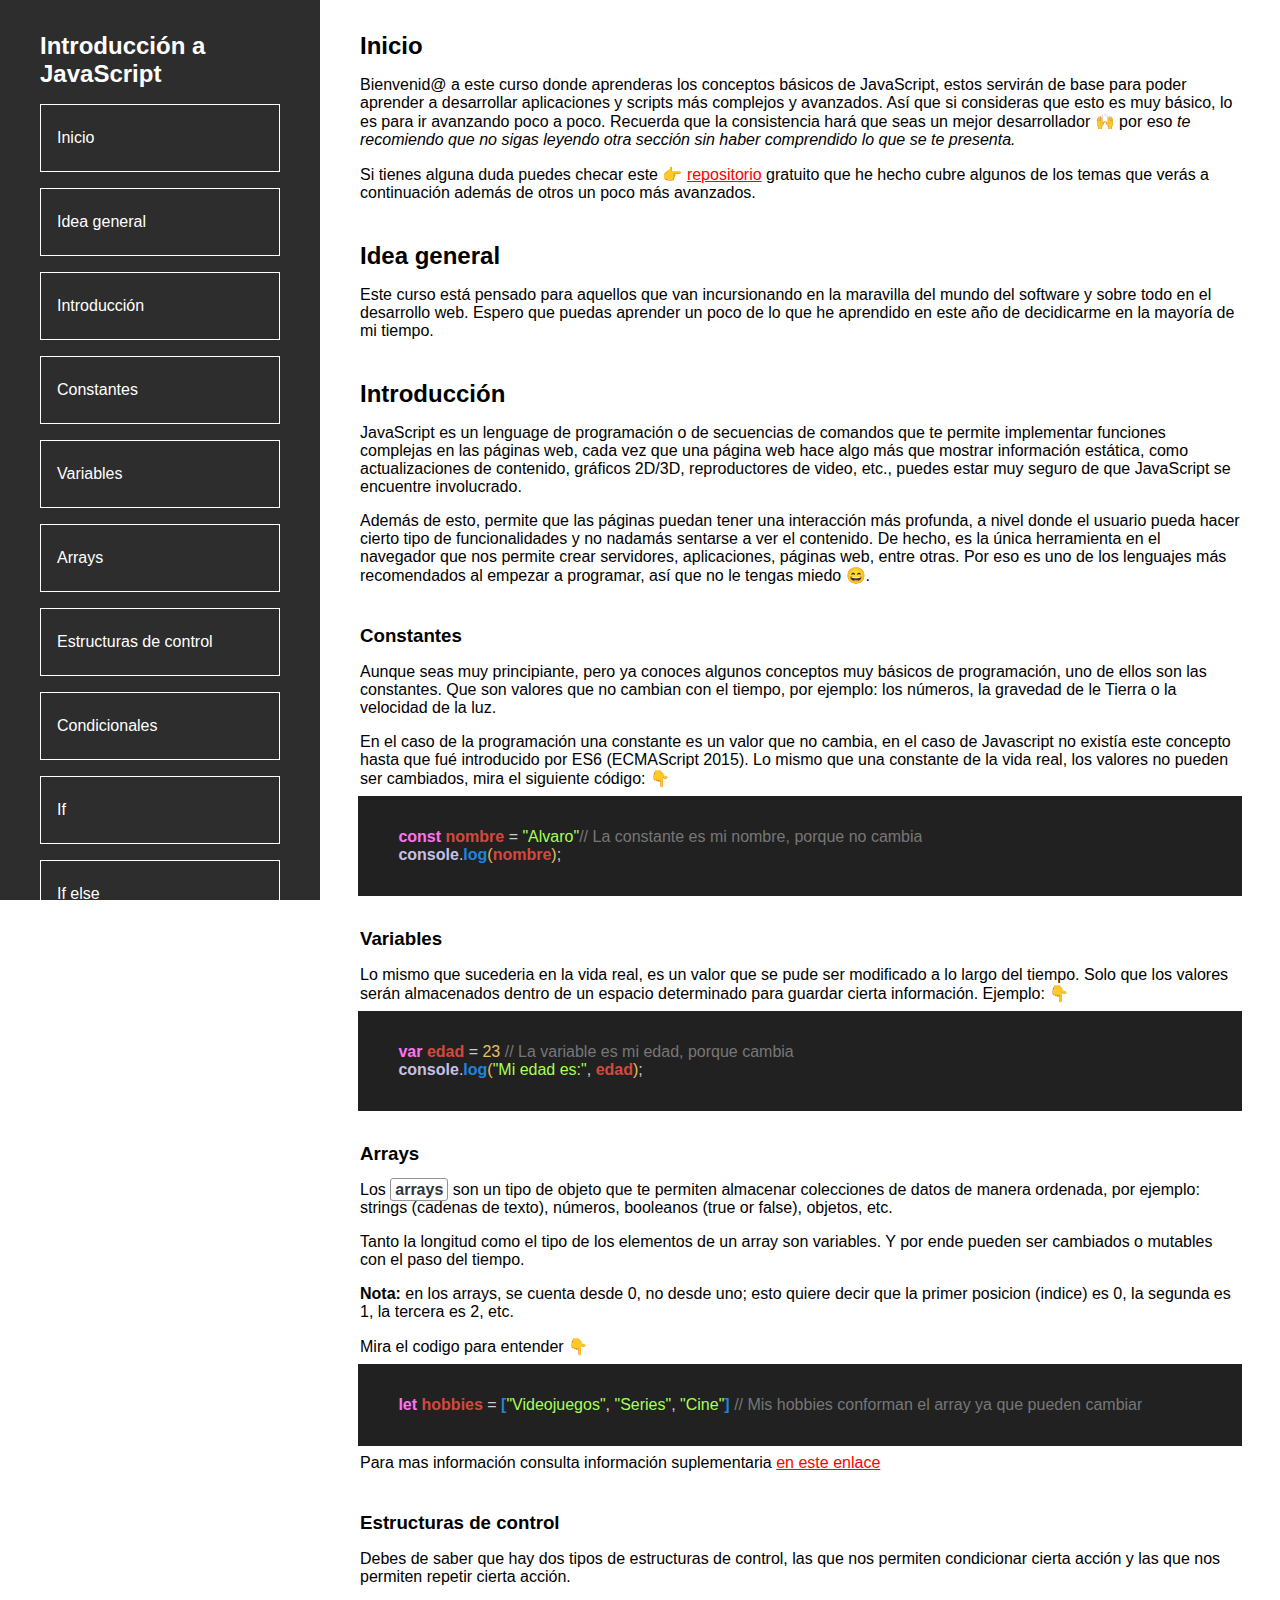
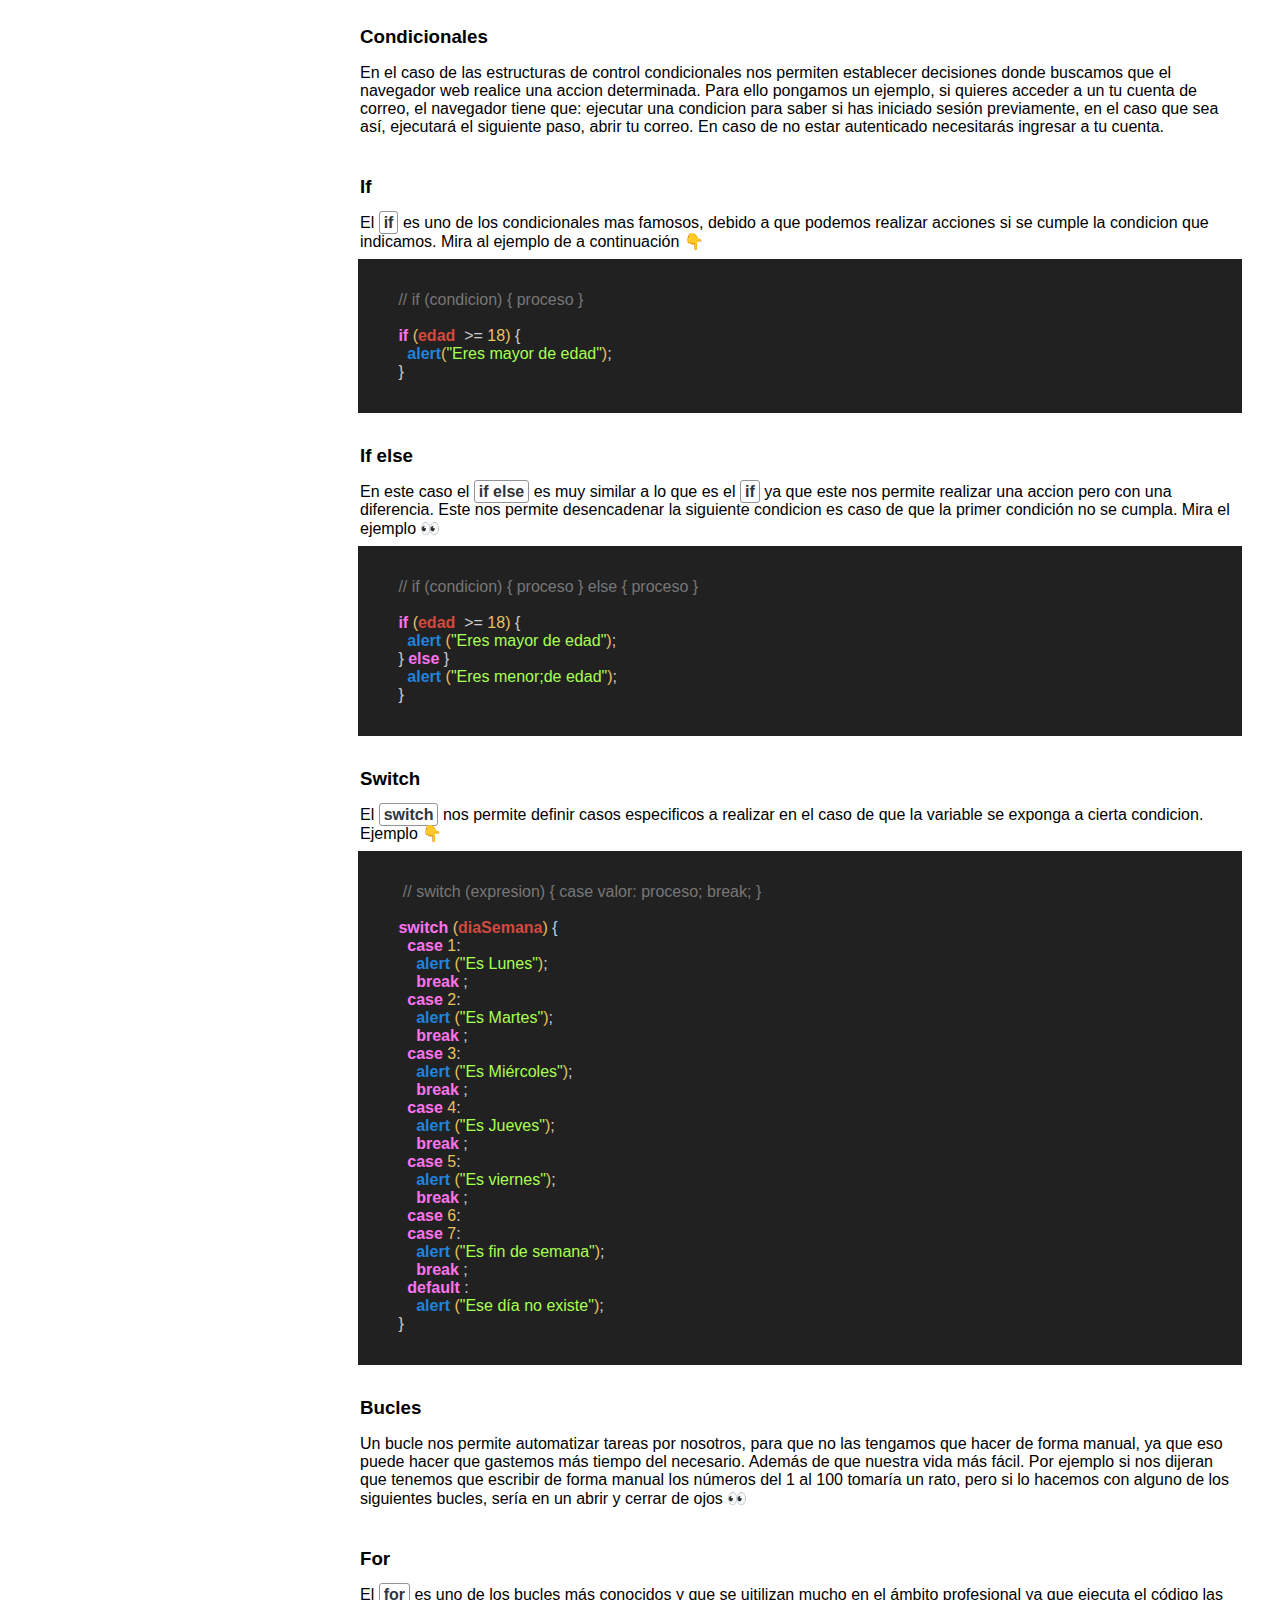
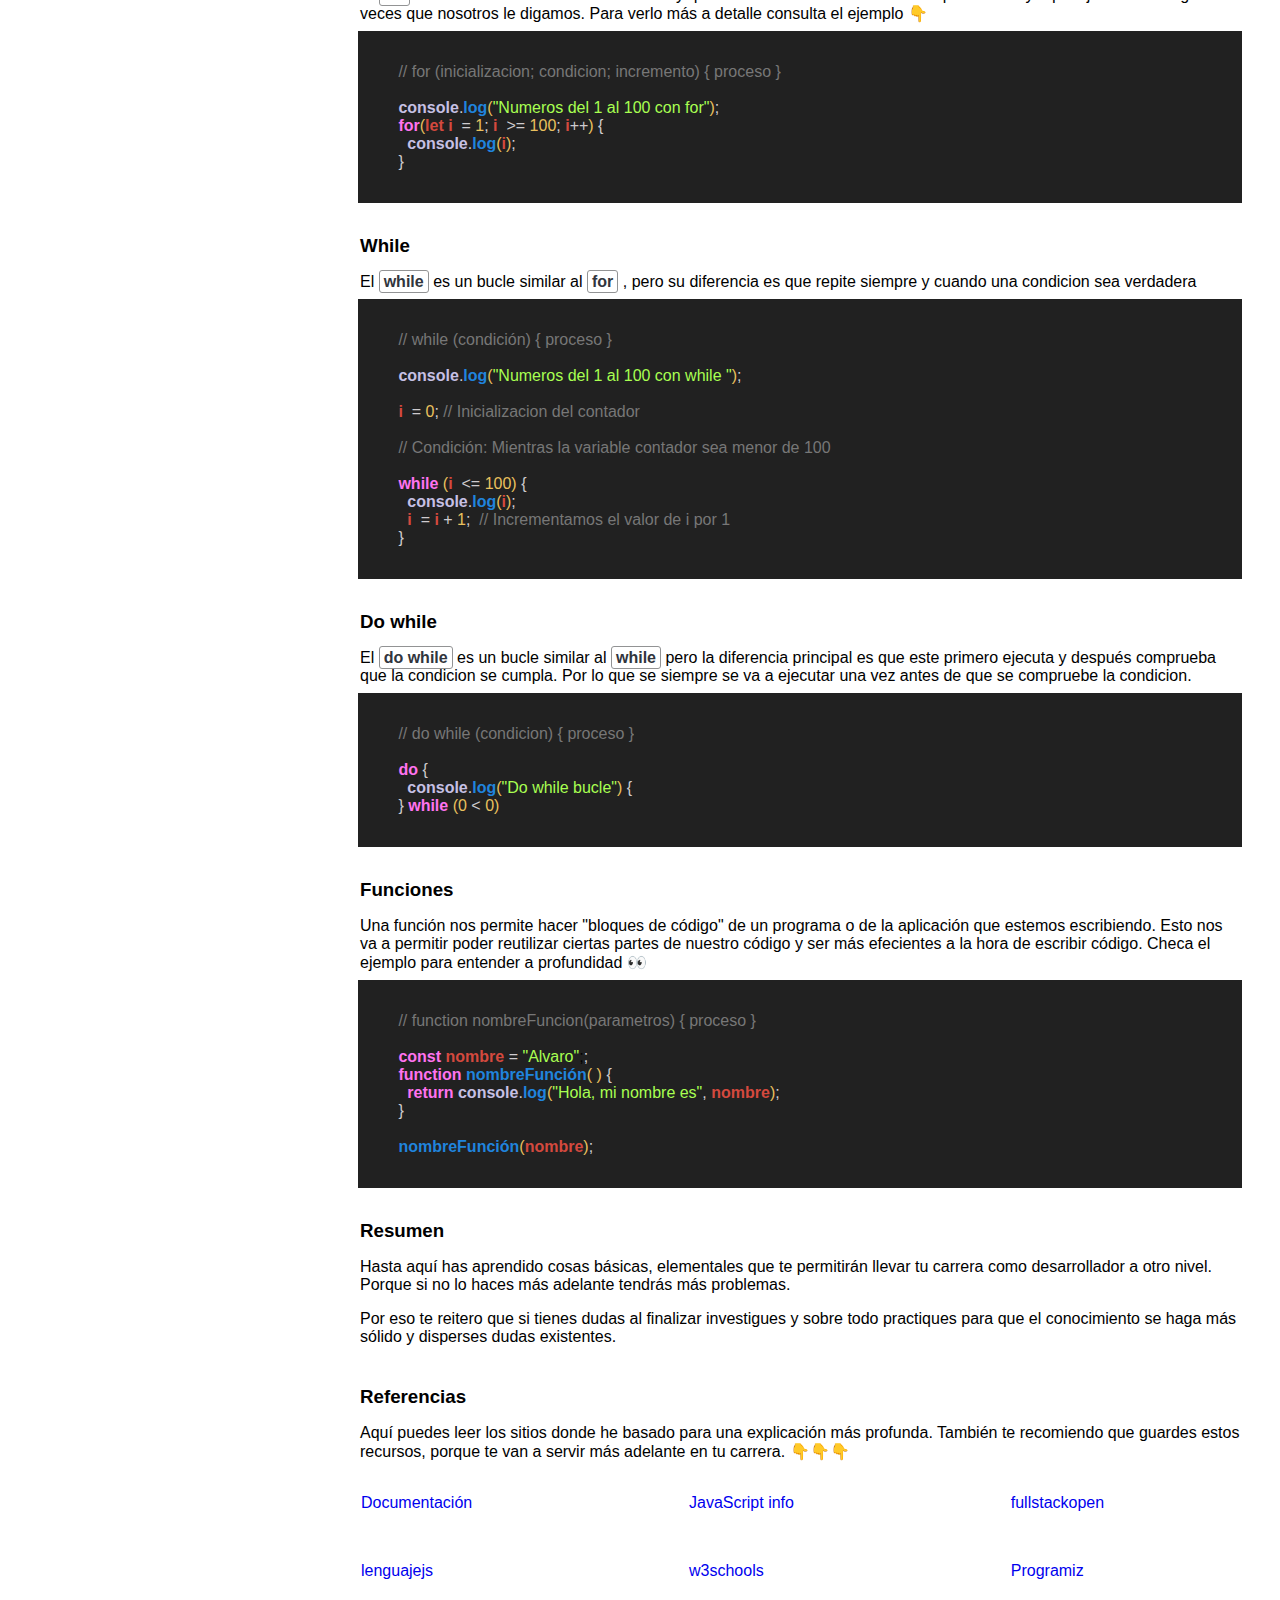
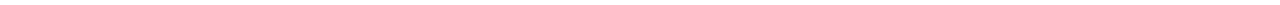
<file: documentation-page/index.html>
<!DOCTYPE html>
<html lang="en">
  <head>
    <meta charset="UTF-8" />
    <meta name="viewport" content="width=device-width, initial-scale=1.0" />
    <link
      rel="icon"
      href="data:image/svg+xml,<svg xmlns=%22http://www.w3.org/2000/svg%22 viewBox=%220 0 100 100%22><text y=%22.9em%22 font-size=%2290%22>📃</text></svg>"
    />
    <link rel="stylesheet" href="./style.css" />
    <title>Documentation page</title>
  </head>
  <body>
    <nav id="navbar">
      <header><h2>Introducción a JavaScript</h2></header>
      <ul>
        <li><a class="nav-link" href="#Inicio">Inicio</a></li>
        <li><a class="nav-link" href="#Idea_general">Idea general</a></li>
        <li><a class="nav-link" href="#Introducción">Introducción</a></li>
        <li><a class="nav-link" href="#Constantes">Constantes</a></li>
        <li><a class="nav-link" href="#Variables">Variables</a></li>
        <li><a class="nav-link" href="#Arrays">Arrays</a></li>
        <li>
          <a class="nav-link" href="#Estructuras_de_control"
            >Estructuras de control</a
          >
        </li>
        <ul>
          <li><a class="nav-link" href="#Condicionales">Condicionales</a></li>
          <ul>
            <li><a class="nav-link" href="#If">If</a></li>
            <li><a class="nav-link" href="#If_else">If else</a></li>
            <li><a class="nav-link" href="#Switch">Switch</a></li>
          </ul>
          <li><a class="nav-link" href="#Bucles">Bucles</a></li>
          <ul>
            <li><a class="nav-link" href="#For">For</a></li>
            <li><a class="nav-link" href="#While">While</a></li>
            <li><a class="nav-link" href="#Do_while">Do while</a></li>
          </ul>
        </ul>
        <li><a class="nav-link" href="#Funciones">Funciones</a></li>
        <li><a class="nav-link" href="#Resumen">Resumen</a></li>
        <li><a class="nav-link" href="#Referencias">Referencias</a></li>
      </ul>
    </nav>
    <main id="main-doc">
      <section class="main-section" id="Inicio">
        <header><h2>Inicio</h2></header>
        <article>
          <p>
            Bienvenid@ a este curso donde aprenderas los conceptos básicos de
            JavaScript, estos servirán de base para poder aprender a desarrollar
            aplicaciones y scripts más complejos y avanzados. Así que si
            consideras que esto es muy básico, lo es para ir avanzando poco a
            poco. Recuerda que la consistencia hará que seas un mejor
            desarrollador 🙌 por eso
            <em
              >te recomiendo que no sigas leyendo otra sección sin haber
              comprendido lo que se te presenta.</em
            >
          </p>
          <p>
            Si tienes alguna duda puedes checar este 👉
            <a
              href="https://github.com/AlvaroFierro/Javascript-basico"
              class="cta-links"
            >
              repositorio</a
            >
            gratuito que he hecho cubre algunos de los temas que verás a
            continuación además de otros un poco más avanzados.
          </p>
        </article>
      </section>
      <section class="main-section" id="Idea_general">
        <header><h2>Idea general</h2></header>
        <article>
          <p>
            Este curso está pensado para aquellos que van incursionando en la
            maravilla del mundo del software y sobre todo en el desarrollo web.
            Espero que puedas aprender un poco de lo que he aprendido en este
            año de decidicarme en la mayoría de mi tiempo.
          </p>
        </article>
      </section>
      <section class="main-section" id="Introducción">
        <header><h2>Introducción</h2></header>
        <article>
          <p>
            JavaScript es un lenguage de programación o de secuencias de
            comandos que te permite implementar funciones complejas en las
            páginas web, cada vez que una página web hace algo más que mostrar
            información estática, como actualizaciones de contenido, gráficos
            2D/3D, reproductores de video, etc., puedes estar muy seguro de que
            JavaScript se encuentre involucrado.
          </p>
          <p>
            Además de esto, permite que las páginas puedan tener una interacción
            más profunda, a nivel donde el usuario pueda hacer cierto tipo de
            funcionalidades y no nadamás sentarse a ver el contenido. De hecho,
            es la única herramienta en el navegador que nos permite crear
            servidores, aplicaciones, páginas web, entre otras. Por eso es uno
            de los lenguajes más recomendados al empezar a programar, así que no
            le tengas miedo 😄.
          </p>
        </article>
      </section>
      <section class="main-section" id="Constantes">
        <header><h3>Constantes</h3></header>
        <article>
          <p>
            Aunque seas muy principiante, pero ya conoces algunos conceptos muy
            básicos de programación, uno de ellos son las constantes. Que son
            valores que no cambian con el tiempo, por ejemplo: los números, la
            gravedad de le Tierra o la velocidad de la luz.
          </p>
          <p>
            En el caso de la programación una constante es un valor que no
            cambia, en el caso de Javascript no existía este concepto hasta que
            fué introducido por ES6 (ECMAScript 2015). Lo mismo que una
            constante de la vida real, los valores no pueden ser cambiados, mira
            el siguiente código: 👇
          </p>
          <div class="code">
            <code>
              <pre><span class='keyWord'>const</span> <span class="name">nombre</span><span class="operators"> = </span><span class='quotedText'>&quot;Alvaro&quot;</span><span class='comment'>// La constante es mi nombre, porque no cambia
</span><span class="console">console</span><span class="operators">.</span><span class="gen">log</span><span class="parenthesis">(</span><span class="name">nombre</span><span class="parenthesis">)</span><span class="operators">;</span>
</pre>
            </code>
          </div>
        </article>
      </section>
      <section class="main-section" id="Variables">
        <header><h3>Variables</h3></header>
        <article>
          <p>
            Lo mismo que sucederia en la vida real, es un valor que se pude ser
            modificado a lo largo del tiempo. Solo que los valores serán
            almacenados dentro de un espacio determinado para guardar cierta
            información. Ejemplo: 👇
          </p>
          <div class="code">
            <code>
              <pre><span class='keyWord'>var </span><span class="name">edad</span><span class="operators"> = </span><span class="number">23 </span><span class='comment'>// La variable es mi edad, porque cambia
</span><span class="console">console</span><span class="operators">.</span><span class="gen">log</span><span class="parenthesis">(</span><span class='quotedText'>&quot;Mi edad es:&quot;</span><span class="operators">, </span><span class="name">edad</span><span class="parenthesis">)</span><span class="operators">;</span></pre>
            </code>
          </div>
        </article>
      </section>
      <section class="main-section" id="Arrays">
        <header><h3>Arrays</h3></header>
        <article>
          <p>
            Los <code class="keyword">arrays</code> son un tipo de objeto que te
            permiten almacenar colecciones de datos de manera ordenada, por
            ejemplo: strings (cadenas de texto), números, booleanos (true or
            false), objetos, etc.
          </p>
          <p>
            Tanto la longitud como el tipo de los elementos de un array son
            variables. Y por ende pueden ser cambiados o mutables con el paso
            del tiempo.
          </p>
          <p>
            <strong>Nota:</strong> en los arrays, se cuenta desde 0, no desde
            uno; esto quiere decir que la primer posicion (indice) es 0, la
            segunda es 1, la tercera es 2, etc.
          </p>
          <p>Mira el codigo para entender 👇</p>
          <div class="code">
            <code>
              <pre><span class='keyWord'>let </span><span class="name">hobbies</span><span class="operators"> = </span><span class="gen">[</span><span class='quotedText'>&quot;Videojuegos&quot;</span><span class="operators">, </span><span class='quotedText'>&quot;Series&quot;</span><span class="operators">, </span><span class='quotedText'>&quot;Cine&quot;</span><span class="gen">] </span><span class='comment'>// Mis hobbies conforman el array ya que pueden cambiar
</span></pre>
            </code>
          </div>

          <p>
            Para mas información consulta información suplementaria
            <a
              href="https://github.com/AlvaroFierro/Javascript-basico/tree/main/01_arrays"
              target="_blank"
              class="cta-links"
              >en este enlace</a
            >
          </p>
        </article>
      </section>
      <section class="main-section" id="Estructuras_de_control">
        <header><h3>Estructuras de control</h3></header>
        <article>
          <p>
            Debes de saber que hay dos tipos de estructuras de control, las que
            nos permiten condicionar cierta acción y las que nos permiten
            repetir cierta acción.
          </p>
        </article>
      </section>
      <section class="main-section" id="Condicionales">
        <header><h3>Condicionales</h3></header>
        <article>
          <p>
            En el caso de las estructuras de control condicionales nos permiten
            establecer decisiones donde buscamos que el navegador web realice
            una accion determinada. Para ello pongamos un ejemplo, si quieres
            acceder a un tu cuenta de correo, el navegador tiene que: ejecutar
            una condicion para saber si has iniciado sesión previamente, en el
            caso que sea así, ejecutará el siguiente paso, abrir tu correo. En
            caso de no estar autenticado necesitarás ingresar a tu cuenta.
          </p>
        </article>
      </section>
      <section class="main-section" id="If">
        <header><h3>If</h3></header>
        <article>
          <p>
            El <code class="keyword">if</code> es uno de los condicionales mas
            famosos, debido a que podemos realizar acciones si se cumple la
            condicion que indicamos. Mira al ejemplo de a continuación 👇
          </p>
          <div class="code">
            <code>
              <pre><span class='comment'>// if (condicion) { proceso }
</span>
<span class='keyWord'>if </span><span class="parenthesis">(</span><span class="name">edad </span><span class="operators"> >= </span><span class="number">18</span><span class="parenthesis">) </span><span class="operators">{</span>
  <span class="gen">alert</span><span class="parenthesis">(</span><span class='quotedText'>&quot;Eres mayor de edad&quot;</span><span class="parenthesis">)</span><span class="operators">;</span>
<span class="operators">}</span></pre>
            </code>
          </div>
        </article>
      </section>
      <section class="main-section" id="If_else">
        <header><h3>If else</h3></header>
        <article>
          <p>
            En este caso el <code class="keyword">if else</code> es muy similar
            a lo que es el <code class="keyword">if</code> ya que este nos
            permite realizar una accion pero con una diferencia. Este nos
            permite desencadenar la siguiente condicion es caso de que la primer
            condición no se cumpla. Mira el ejemplo 👀
          </p>
          <div class="code">
            <code>
              <pre><span class='comment'>// if (condicion) { proceso } else { proceso }
</span>
<span class='keyWord'>if </span><span class="parenthesis">(</span><span class="name">edad </span><span class="operators"> >= </span><span class="number">18</span><span class="parenthesis">) </span><span class="operators">{</span>
  <span class="gen">alert </span><span class="parenthesis">(</span><span class='quotedText'>&quot;Eres mayor de edad&quot;</span><span class="parenthesis">)</span><span class="operators">;</span>
<span class="operators">}</span><span class='keyWord'> else </span><span class="operators">}</span>
  <span class="gen">alert </span><span class="parenthesis">(</span><span class='quotedText'>&quot;Eres menor;de edad&quot;</span><span class="parenthesis">)</span><span class="operators">;</span>
<span class="operators">}</span></pre>
            </code>
          </div>
        </article>
      </section>
      <section class="main-section" id="Switch">
        <header><h3>Switch</h3></header>
        <article>
          <p>
            El <code class="keyword">switch</code> nos permite definir casos
            especificos a realizar en el caso de que la variable se exponga a
            cierta condicion. Ejemplo 👇
          </p>
          <div class="code">
            <code>
              <pre> <span class='comment'>// switch (expresion) { case valor: proceso; break; }
</span>
<span class='keyWord'>switch </span><span class="parenthesis">(</span><span class="name">diaSemana</span><span class="parenthesis">)</span> <span class="operators">{</span>
  <span class='keyWord'>case </span><span class="number">1</span><span class="operators">:</span>
    <span class='gen'>alert </span><span class="parenthesis">(</span><span class='quotedText'>&quot;Es Lunes&quot;</span><span class="parenthesis">)</span><span class="operators">;
    <span class='keyWord'>break </span><span class="operators">;</span>
  <span class='keyWord'>case </span><span class="number">2</span><span class="operators">:</span>
    <span class='gen'>alert </span><span class="parenthesis">(</span><span class='quotedText'>&quot;Es Martes&quot;</span><span class="parenthesis">)</span><span class="operators">;
    <span class='keyWord'>break </span><span class="operators">;</span>
  <span class='keyWord'>case </span><span class="number">3</span><span class="operators">:</span>
    <span class='gen'>alert </span><span class="parenthesis">(</span><span class='quotedText'>&quot;Es Miércoles&quot;</span><span class="parenthesis">)</span><span class="operators">;
    <span class='keyWord'>break </span><span class="operators">;</span>
  <span class='keyWord'>case </span><span class="number">4</span><span class="operators">:</span>
    <span class='gen'>alert </span><span class="parenthesis">(</span><span class='quotedText'>&quot;Es Jueves&quot;</span><span class="parenthesis">)</span><span class="operators">;
    <span class='keyWord'>break </span><span class="operators">;</span>
  <span class='keyWord'>case </span><span class="number">5</span><span class="operators">:</span>
    <span class='gen'>alert </span><span class="parenthesis">(</span><span class='quotedText'>&quot;Es viernes&quot;</span><span class="parenthesis">)</span><span class="operators">;
    <span class='keyWord'>break </span><span class="operators">;</span>
  <span class='keyWord'>case </span><span class="number">6</span><span class="operators">:</span>
  <span class='keyWord'>case </span><span class="number">7</span><span class="operators">:</span>
    <span class='gen'>alert </span><span class="parenthesis">(</span><span class='quotedText'>&quot;Es fin de semana&quot;</span><span class="parenthesis">)</span><span class="operators">;
    <span class='keyWord'>break </span>;
  <span class='keyWord'>default </span>:
    <span class='gen'>alert </span><span class="parenthesis">(</span><span class='quotedText'>&quot;Ese día no existe&quot;</span><span class="parenthesis">)</span><span class="operators">;</span>
}</pre>
            </code>
          </div>
        </article>
      </section>
      <section class="main-section" id="Bucles">
        <header><h3>Bucles</h3></header>
        <article>
          <p>
            Un bucle nos permite automatizar tareas por nosotros, para que no
            las tengamos que hacer de forma manual, ya que eso puede hacer que
            gastemos más tiempo del necesario. Además de que nuestra vida más
            fácil. Por ejemplo si nos dijeran que tenemos que escribir de forma
            manual los números del 1 al 100 tomaría un rato, pero si lo hacemos
            con alguno de los siguientes bucles, sería en un abrir y cerrar de
            ojos 👀
          </p>
        </article>
      </section>
      <section class="main-section" id="For">
        <header><h3>For</h3></header>
        <article>
          <p>
            El <code class="keyword">for</code> es uno de los bucles más
            conocidos y que se uitilizan mucho en el ámbito profesional ya que
            ejecuta el código las veces que nosotros le digamos. Para verlo más
            a detalle consulta el ejemplo 👇
          </p>
          <div class="code">
            <code>
              <pre><span class='comment'>// for (inicializacion; condicion; incremento) { proceso }
</span>
<span class="console">console</span><span class="operators">.</span><span class="gen">log</span><span class="parenthesis">(</span><span class='quotedText'>&quot;Numeros del 1 al 100 con for&quot;</span><span class="parenthesis">)</span><span class="operators">;</span>
<span class='keyWord'>for</span><span class="parenthesis">(</span><span class="value">let </span><span class="name">i </span><span class="operators"> = </span><span class="number">1</span><span class="operators">;</span><span class="name"> i </span><span class="operators"> >= </span><span class="number">100</span><span class="operators">; </span><span class="name">i</span><span class="operators">++</span><span class="parenthesis">) </span><span class="operators">{</span>
  <span class="console">console</span><span class="operators">.</span><span class="gen">log</span><span class="parenthesis">(</span><span class="name">i</span><span class="parenthesis">)</span><span class="operators">;</span>
<span class="operators">}</span></pre>
            </code>
          </div>
        </article>
      </section>
      <section class="main-section" id="While">
        <header><h3>While</h3></header>
        <article>
          <p>
            El <code class="keyword">while</code> es un bucle similar al
            <code class="keyword">for</code> , pero su diferencia es que repite
            siempre y cuando una condicion sea verdadera
          </p>
          <div class="code">
            <code>
              <pre><span class='comment'>// while (condición) { proceso }
</span>
<span class="console">console</span><span class="operators">.</span><span class="gen">log</span><span class="parenthesis">(</span><span class='quotedText'>&quot;Numeros del 1 al 100 con while &quot;</span><span class="parenthesis">)</span><span class="operators">;</span>

<span class="name">i </span><span class="operators"> =</span> <span class="number">0</span><span class="operators">;</span> <span class='comment'>// Inicializacion del contador
</span>
<span class='comment'>// Condición: Mientras la variable contador sea menor de 100
</span>
<span class='keyWord'>while </span><span class="parenthesis">(</span><span class="name">i </span><span class="operators"> <= </span><span class="number">100</span><span class="parenthesis">) </span><span class="operators">{</span>
  <span class="console">console</span><span class="operators">.</span><span class="gen">log</span><span class="parenthesis">(</span><span class="name">i</span><span class="parenthesis">)</span><span class="operators">;</span>
  <span class="name">i </span><span class="operators"> = </span><span class="name">i </span><span class="operators">+ </span><span class="number">1</span><span class="operators">; </span><span class='comment'> // Incrementamos el valor de i por 1
</span><span class="operators">}</span></pre>
            </code>
          </div>
        </article>
      </section>
      <section class="main-section" id="Do_while">
        <header><h3>Do while</h3></header>
        <article>
          <p>
            El <code class="keyword">do while</code> es un bucle similar al
            <code class="keyword">while</code> pero la diferencia principal es
            que este primero ejecuta y después comprueba que la condicion se
            cumpla. Por lo que se siempre se va a ejecutar una vez antes de que
            se compruebe la condicion.
          </p>
          <div class="code">
            <code>
              <pre><span class='comment'>// do while (condicion) { proceso }
</span>
<span class='keyWord'>do </span><span class="operators">{</span>
  <span class="console">console</span><span class="operators">.</span><span class="gen">log</span><span class="parenthesis">(</span><span class='quotedText'>&quot;Do while bucle&quot;</span><span class="parenthesis">)</span><span class="operators"> {</span>
<span class="operators">} </span><span class='keyWord'>while </span><span class="parenthesis">(</span><span class="number">0</span><span class="operators"> < </span><span class="number">0</span><span class="parenthesis">)</span></pre>
            </code>
          </div>
        </article>
      </section>
      <section class="main-section" id="Funciones">
        <header><h3>Funciones</h3></header>
        <article>
          <p>
            Una función nos permite hacer "bloques de código" de un programa o
            de la aplicación que estemos escribiendo. Esto nos va a permitir
            poder reutilizar ciertas partes de nuestro código y ser más
            efecientes a la hora de escribir código. Checa el ejemplo para
            entender a profundidad 👀
          </p>
          <div class="code">
            <code>
              <pre><span class='comment'>// function nombreFuncion(parametros) { proceso }
</span>
<span class='keyWord'>const </span><span class="name">nombre</span><span class="operators"> =</span> <span class='quotedText'>&quot;Alvaro&quot;</span>;<span class="operators">;</span>
<span class='keyWord'>function </span><span class="gen">nombreFunción</span><span class="parenthesis">( ) </span><span class="operators">{</span>
  <span class='keyWord'>return </span><span class="console">console</span><span class="operators">.</span><span class="gen">log</span><span class="parenthesis">(</span><span class='quotedText'>&quot;Hola, mi nombre es&quot;</span><span class="operators">,</span> <span class="name">nombre</span><span class="parenthesis">)</span><span class="operators">;</span>
<span class="operators">}</span>

<span class="gen">nombreFunción</span><span class="parenthesis">(</span><span class="name">nombre</span><span class="parenthesis">)</span><span class="operators">;</span>
</pre>
            </code>
          </div>
        </article>
      </section>
      <section class="main-section" id="Resumen">
        <header><h3>Resumen</h3></header>
        <article>
          <p>
            Hasta aquí has aprendido cosas básicas, elementales que te
            permitirán llevar tu carrera como desarrollador a otro nivel. Porque
            si no lo haces más adelante tendrás más problemas.
          </p>
          <p>
            Por eso te reitero que si tienes dudas al finalizar investigues y
            sobre todo practiques para que el conocimiento se haga más sólido y
            disperses dudas existentes.
          </p>
        </article>
      </section>
      <section class="main-section" id="Referencias">
        <header><h3>Referencias</h3></header>
        <article>
          <p>
            Aquí puedes leer los sitios donde he basado para una explicación más
            profunda. También te recomiendo que guardes estos recursos, porque
            te van a servir más adelante en tu carrera. 👇👇👇
          </p>
          <ul>
            <li>
              <a
                href="https://developer.mozilla.org/en-US/docs/Learn/JavaScript"
                >Documentación</a
              >
            </li>
            <li><a href="https://javascript.info/">JavaScript info</a></li>
            <li>
              <a href="https://fullstackopen.com/en/part1/java_script">
                fullstackopen
              </a>
            </li>
            <li><a href="https://lenguajejs.com/">lenguajejs</a></li>
            <li><a href="https://www.w3schools.com/">w3schools</a></li>
            <li><a href="https://www.programiz.com/">Programiz</a></li>
          </ul>
        </article>
      </section>
    </main>
  </body>
  <script src="https://cdn.freecodecamp.org/testable-projects-fcc/v1/bundle.js"></script>
</html>
</file>
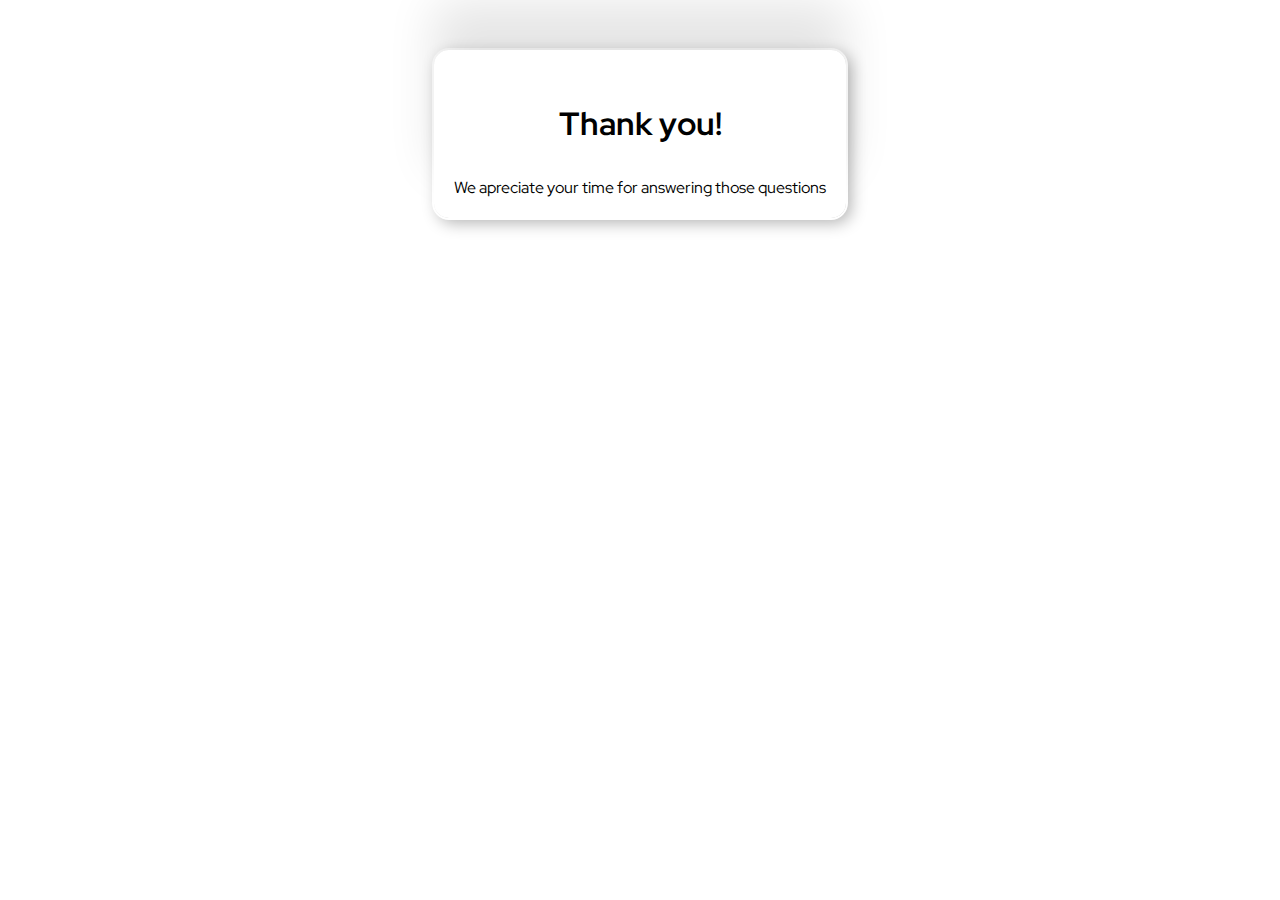
<file: survey-form/HTML/thanks.html>
<!DOCTYPE html>
<html lang="en">
  <head>
    <meta charset="UTF-8" />
    <meta http-equiv="X-UA-Compatible" content="IE=edge" />
    <meta name="viewport" content="width=device-width, initial-scale=1.0" />
    <link rel="stylesheet" href="../CSS/thanks.css" />
    <title>Document</title>
  </head>

  <body>
    <div class="container">
      <div class="box">
        <h1 class="thanks">Thank you!</h1>
        <p>We apreciate your time for answering those questions</p>
      </div>
    </div>
  </body>
</html>
</file>
<file: documentation-page/style.css>
*,
*::before,
*::after {
  box-sizing: border-box;
  margin: 0;
  padding: 0;
  font-family: "Helvetica Neue", Helvetica, Arial, sans-serif;
}

section header,
nav,
article p,
article li a {
  padding: 0.5rem 2.5rem;
}

header {
  margin-top: 1.5rem;
}
.cta-links {
  color: red;
}

nav {
  display: block;
  position: fixed;
  float: left;
  min-width: 290px;
  width: 25%;
  height: 100vh;
  background-color: #2d2d2d;
  color: #fff;
  overflow-y: scroll;
}

nav li {
  list-style: none;
  border: 1px solid #fff;
  margin-top: 1rem;
}

nav li a {
  display: block;
  padding: 1.5rem 1rem;
  color: #fff;
  text-decoration: none;
}

.main-section {
  display: block;
  width: 75%;
  float: right;
}

.code {
  display: flex;
  height: 50px;
  max-width: 92%;
  height: auto;
  margin: 0 auto;
  padding: 2rem 2.5rem;
  background-color: #212121;
}
pre {
  white-space: pre-wrap;
  word-break: break-all;
}
code {
  width: -webkit-fit-content;
  width: -moz-fit-content;
  width: fit-content;
  height: auto;
  overflow: auto;
  max-width: fit-content;
}

.keyword {
  color: #31353d;
  padding: 1em 1rem;
  width: -webkit-fit-content;
  width: -moz-fit-content;
  width: fit-content;
  border-radius: 3px;
  border: 1px solid #929394;
  padding: 2px 4px;
  font-weight: bold;
}
#Referencias li {
  list-style: none;
  border: 1px solid #fff;
  margin: 1.5rem 0;
}

#Referencias a {
  text-decoration: none;
  margin: 0;
}

#Referencias ul {
  display: grid;
  margin: 0;
  justify-content: baseline;
  grid-template-columns: auto auto auto;
}

/* Code snippets styles */
.comment {
  color: #777777;
}
.keyWord {
  color: #ff73ef;
  font-weight: bold;
}
.quotedText {
  color: #a8ff51;
}
.value {
  color: #d4493e;
  font-weight: bold;
}
.number,
.parenthesis {
  color: #e9c05e;
}
.name {
  color: #d4493e;
  font-weight: bold;
}
.operators {
  color: #cecbce;
}
.console,
.case {
  color: #c6c0e4;
  font-weight: bold;
}

.gen {
  color: #2084dd;
  font-weight: bold;
}
/* End Code snippets styling */

/* Media Queries */
@media screen and (max-width: 1000px) {
  * {
    font-size: 1.125rem;
  }
  nav header {
    padding: 0.5rem;
    margin-left: 2rem;
  }
  #navbar {
    position: absolute;
    top: 0;
    padding: 0;
    margin: 0;

    width: 100%;
    max-height: 15rem;
    border: none;
    z-index: 1;
    border-bottom: 2px solid;
  }

  nav li {
    border: none;
  }

  nav li a {
    padding: 0.25rem 1rem;
    margin-left: 1.5rem;
  }
  #main-doc {
    display: relative;
    margin-top: 270px;
  }
  .main-section {
    width: fit-content;
  }
  .keyword {
    line-height: 1.5;
  }
  .code {
    display: flex;
    max-width: 82%;
    line-height: 1.5;
    height: auto;
    background-color: #212121;
  }
  #Referencias li {
    margin: 0.5rem 0;
  }

  #Referencias ul {
    display: grid;
    margin: 0;
    justify-content: baseline;
    grid-template-columns: auto auto;
  }
  #Referencias a {
    text-decoration: none;
    margin: 0;
  }
}
</file>
<file: survey-form/CSS/thanks.css>
@import url("https://fonts.googleapis.com/css2?family=Red+Hat+Display:wght@300&display=swap");

* {
  margin: 0;
  padding: 0;
  box-sizing: border-box;
  font-family: "Red Hat Display", sans-serif;
}

.container {
  display: flex;
  height: 100%;
  width: 100%;
}
.box {
  display: inline-block;
  max-width: 750px;
  margin: 50px auto;
  padding: 20px;
  border-radius: 15px;
  box-shadow: 0 -3em 3em rgba(0, 0, 0, 0.1), 0 0 0 2px rgb(255, 255, 255),
    0.3em 0.3em 1em rgba(0, 0, 0, 0.3);
  justify-content: center;
  align-content: center;
  text-align: center;
}

p,
.thanks {
  text-align: center;
  padding-top: 2rem;
}
</file>
